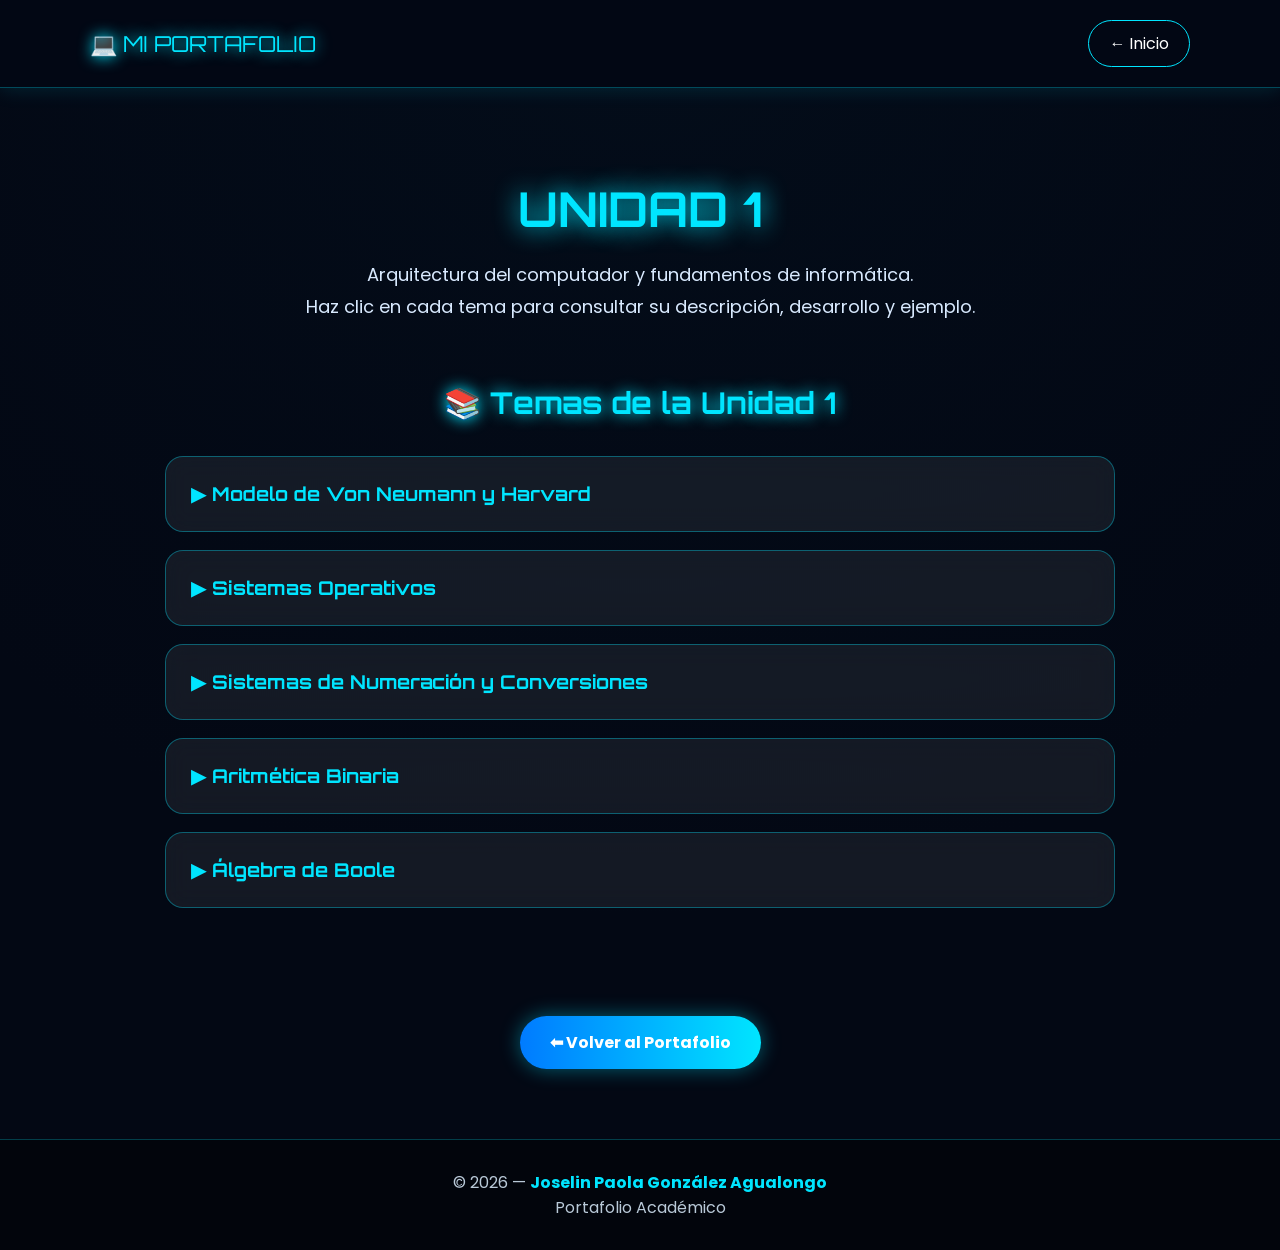
<file: unidad1.html>
<!DOCTYPE html>
<html lang="es">

<head>

<meta charset="UTF-8">

<meta name="viewport" content="width=device-width, initial-scale=1.0">

<title>Unidad 1 | Portafolio Académico</title>

<link href="https://fonts.googleapis.com/css2?family=Orbitron:wght@500;700&family=Poppins:wght@300;400;500;600&display=swap" rel="stylesheet">

<style>

*{
    margin:0;
    padding:0;
    box-sizing:border-box;
}

html{
    scroll-behavior:smooth;
}

body{

    font-family:'Poppins',sans-serif;

    color:white;

    min-height:100vh;

    background:
    linear-gradient(rgba(3,8,20,.90),rgba(3,8,20,.95)),
    radial-gradient(circle at top,#063b52,#030814 65%);

}

/* =========================
   CABECERA
========================= */

header{

    width:100%;

    padding:20px 7%;

    background:rgba(3,8,20,.85);

    border-bottom:1px solid rgba(0,229,255,.3);

    box-shadow:0 0 20px rgba(0,229,255,.15);

    position:sticky;

    top:0;

    z-index:100;

}

nav{

    display:flex;

    justify-content:space-between;

    align-items:center;

}

.logo{

    font-family:'Orbitron',sans-serif;

    font-size:22px;

    color:#00e5ff;

    text-shadow:0 0 15px #00e5ff;

}

.inicio{

    text-decoration:none;

    color:white;

    padding:10px 20px;

    border:1px solid #00e5ff;

    border-radius:25px;

    transition:.3s;

}

.inicio:hover{

    background:#00e5ff;

    color:#031018;

    box-shadow:0 0 20px #00e5ff;

}

/* =========================
   PORTADA
========================= */

.hero{

    text-align:center;

    padding:90px 20px 60px;

}

.hero h1{

    font-family:'Orbitron',sans-serif;

    font-size:48px;

    color:#00e5ff;

    text-shadow:0 0 25px #00e5ff;

    margin-bottom:20px;

}

.hero p{

    max-width:700px;

    margin:auto;

    color:#d9eaff;

    font-size:18px;

    line-height:1.8;

}

/* =========================
   TEMAS
========================= */

.titulo{

    text-align:center;

    font-family:'Orbitron',sans-serif;

    color:#00e5ff;

    font-size:30px;

    margin-bottom:35px;

    text-shadow:0 0 15px #00e5ff;

}

.contenedor{

    width:90%;

    max-width:950px;

    margin:auto;

    padding-bottom:60px;

}

/* =========================
   DESPLEGABLES
========================= */

.tema{

    margin:18px 0;

    padding:20px;

    background:rgba(255,255,255,.07);

    border:1px solid rgba(0,229,255,.35);

    border-radius:18px;

    backdrop-filter:blur(12px);

    transition:.35s;

}

.tema:hover{

    border-color:#00e5ff;

    box-shadow:
    0 0 15px rgba(0,229,255,.25),
    inset 0 0 15px rgba(0,229,255,.05);

}

.tema[open]{

    border-color:#00e5ff;

    box-shadow:0 0 25px rgba(0,229,255,.25);

}

.tema summary{

    cursor:pointer;

    list-style:none;

    font-family:'Orbitron',sans-serif;

    font-size:19px;

    font-weight:bold;

    color:#00e5ff;

    padding:5px;

}

.tema summary::-webkit-details-marker{

    display:none;

}

.tema summary::before{

    content:"▶ ";

    color:#00e5ff;

}

.tema[open] summary::before{

    content:"▼ ";

}

.tema h3{

    color:#00e5ff;

    margin-top:25px;

    margin-bottom:8px;

    font-size:18px;

}

.tema p{

    color:#e7eef5;

    line-height:1.8;

    margin-bottom:10px;

}

.tema ul{

    margin-left:25px;

    line-height:2;

    color:#e7eef5;

}

.tema pre{

    background:#02050c;

    border-left:3px solid #00e5ff;

    padding:18px;

    border-radius:10px;

    color:#65f5ff;

    overflow-x:auto;

    margin-top:10px;

}

/* =========================
   BOTÓN
========================= */

.volver{

    text-align:center;

    padding:30px 20px 70px;

}

.boton{

    display:inline-block;

    text-decoration:none;

    color:white;

    background:linear-gradient(90deg,#007bff,#00e5ff);

    padding:14px 30px;

    border-radius:30px;

    font-weight:bold;

    transition:.3s;

    box-shadow:0 0 20px rgba(0,229,255,.4);

}

.boton:hover{

    transform:scale(1.05);

    box-shadow:0 0 30px #00e5ff;

}

/* =========================
   PIE DE PÁGINA
========================= */

footer{

    text-align:center;

    padding:30px;

    background:#02050c;

    border-top:1px solid rgba(0,229,255,.25);

    color:#b9c9d8;

}

footer strong{

    color:#00e5ff;

}

/* =========================
   CELULAR
========================= */

@media(max-width:600px){

    .hero{

        padding:65px 18px 45px;

    }

    .hero h1{

        font-size:34px;

    }

    .hero p{

        font-size:15px;

    }

    .titulo{

        font-size:24px;

    }

    .tema summary{

        font-size:16px;

    }

    .tema{

        padding:16px;

    }

}

</style>

</head>


<body>


<header>

<nav>

<div class="logo">

💻 MI PORTAFOLIO

</div>

<a class="inicio" href="index.html">

← Inicio

</a>

</nav>

</header>


<section class="hero">

<h1>UNIDAD 1</h1>

<p>

Arquitectura del computador y fundamentos de informática.

<br>

Haz clic en cada tema para consultar su descripción, desarrollo y ejemplo.

</p>

</section>


<section>

<h2 class="titulo">

📚 Temas de la Unidad 1

</h2>


<div class="contenedor">


<!-- TEMA 1 -->

<details class="tema">

<summary>Modelo de Von Neumann y Harvard</summary>

<h3>📖 Descripción</h3>

<p>

Son dos modelos de arquitectura utilizados para organizar los componentes y el funcionamiento de un computador.

</p>

<h3>📝 Desarrollo</h3>

<p>

El modelo de Von Neumann utiliza una memoria única para almacenar tanto las instrucciones como los datos. El procesador obtiene de esa memoria las instrucciones que debe ejecutar y los datos necesarios.

En cambio, la arquitectura Harvard utiliza memorias separadas para las instrucciones y para los datos. Esto permite acceder a ambos de manera independiente y puede mejorar el rendimiento.

</p>

<h3>💡 Ejemplo</h3>

<p>

Un computador personal puede utilizar una arquitectura basada en Von Neumann, mientras que muchos microcontroladores utilizan una arquitectura Harvard.

</p>

</details>


<!-- TEMA 2 -->

<details class="tema">

<summary>Sistemas Operativos</summary>

<h3>📖 Descripción</h3>

<p>

Un sistema operativo es el software principal que administra los recursos de un computador y permite que otros programas funcionen.

</p>

<h3>📝 Desarrollo</h3>

<p>

El sistema operativo administra la memoria, el procesador, los archivos, los dispositivos de entrada y salida y los programas.

También proporciona una interfaz para que el usuario pueda interactuar con el computador.

</p>

<h3>💡 Ejemplo</h3>

<p>

Algunos sistemas operativos conocidos son Windows, Linux, macOS, Android e iOS.

</p>

</details>


<!-- TEMA 3 -->

<details class="tema">

<summary>Sistemas de Numeración y Conversiones</summary>

<h3>📖 Descripción</h3>

<p>

Los sistemas de numeración permiten representar cantidades mediante diferentes símbolos y reglas.

</p>

<h3>📝 Desarrollo</h3>

<p>

En informática se utiliza principalmente el sistema binario, que utiliza los números 0 y 1.

También se utilizan el sistema octal y hexadecimal para representar información de una manera más compacta.

El sistema decimal utiliza diez símbolos, del 0 al 9.

</p>

<h3>💡 Ejemplo</h3>

<p>

Un número decimal puede convertirse a binario.

</p>

<pre>
Decimal:     10

Binario:     1010

Octal:       12

Hexadecimal: A
</pre>

</details>


<!-- TEMA 4 -->

<details class="tema">

<summary>Aritmética Binaria</summary>

<h3>📖 Descripción</h3>

<p>

La aritmética binaria consiste en realizar operaciones matemáticas utilizando solamente los valores 0 y 1.

</p>

<h3>📝 Desarrollo</h3>

<p>

Las operaciones binarias principales son suma, resta, multiplicación y división.

Estas operaciones son fundamentales porque los computadores representan y procesan la información mediante bits.

</p>

<h3>💡 Ejemplo</h3>

<p>

Una suma binaria sencilla:

</p>

<pre>
   1010
 + 0011
 ------
   1101
</pre>

<p>

Por lo tanto:

<strong>1010 + 0011 = 1101</strong>

</p>

</details>


<!-- TEMA 5 -->

<details class="tema">

<summary>Álgebra de Boole</summary>

<h3>📖 Descripción</h3>

<p>

El álgebra de Boole es un sistema matemático utilizado para trabajar con valores lógicos, principalmente 0 y 1.

</p>

<h3>📝 Desarrollo</h3>

<p>

Es muy importante en informática porque permite representar operaciones lógicas y diseñar circuitos digitales.

Sus operadores principales son AND, OR y NOT.

</p>

<h3>💡 Ejemplo</h3>

<pre>
AND

1 AND 1 = 1
1 AND 0 = 0


OR

1 OR 0 = 1
0 OR 0 = 0


NOT

NOT 1 = 0
NOT 0 = 1
</pre>

</details>


</div>

</section>


<div class="volver">

<a href="index.html" class="boton">

⬅ Volver al Portafolio

</a>

</div>


<footer>

<p>

© 2026 — <strong>Joselin Paola González Agualongo</strong>

</p>

<p>

Portafolio Académico

</p>

</footer>


</body>

  </html>
</file>
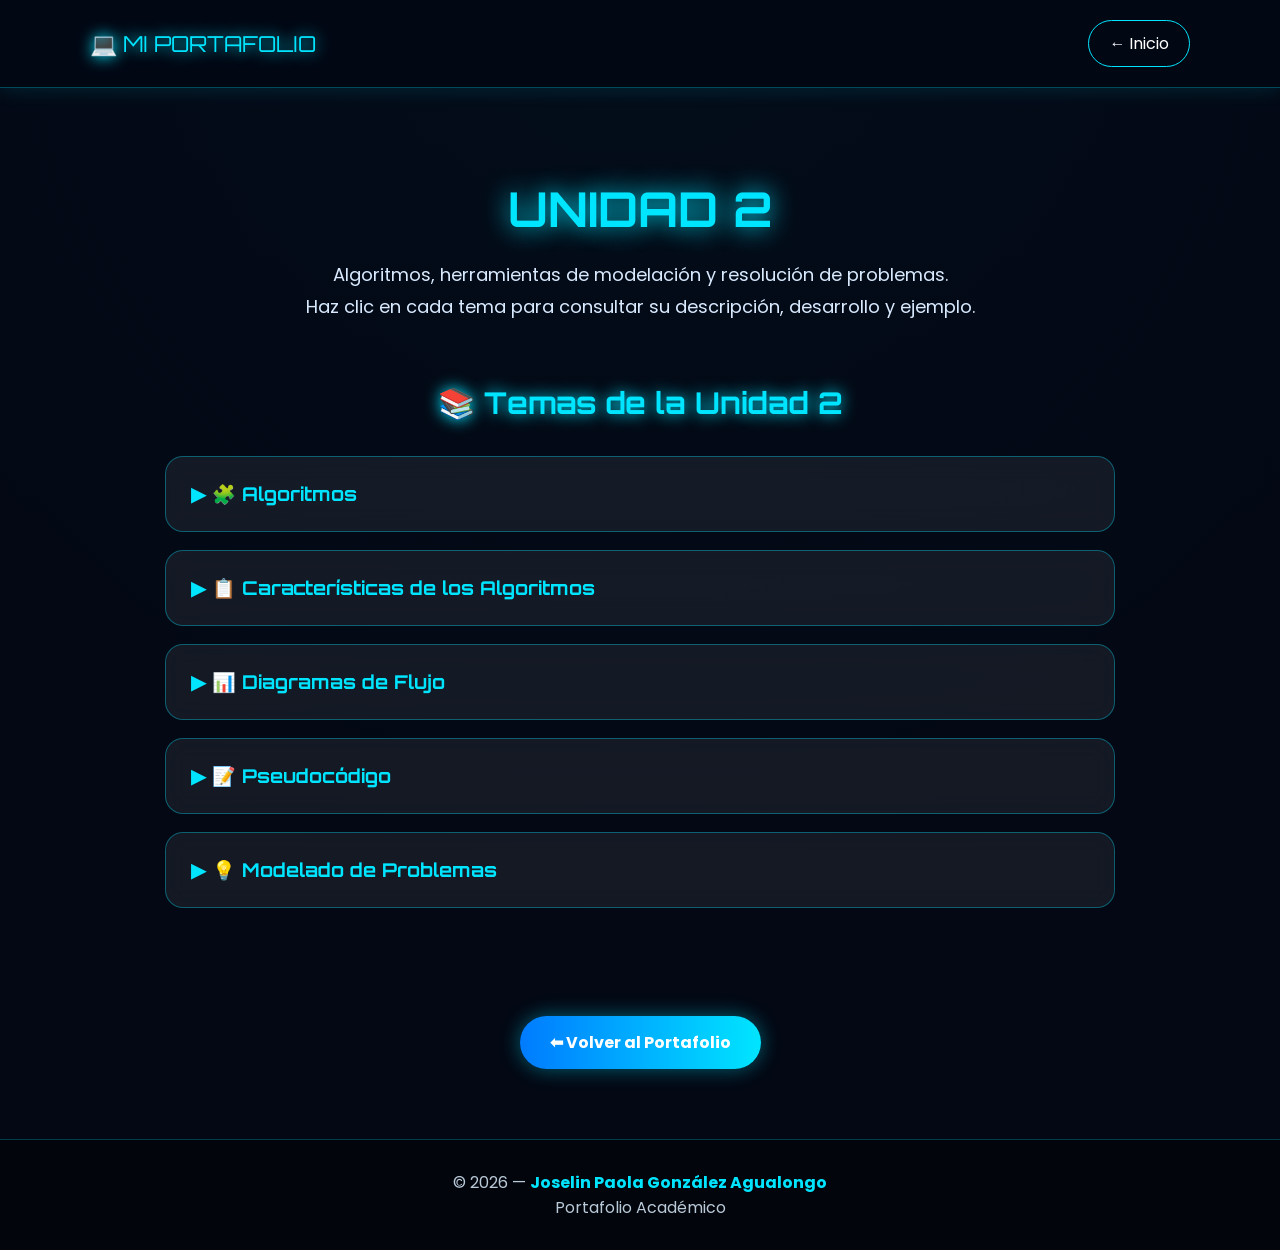
<file: unidad2.html>
<!DOCTYPE html>
<html lang="es">
<head>
<meta charset="UTF-8">
<meta name="viewport" content="width=device-width, initial-scale=1.0">
<title>Unidad 2 | Portafolio Académico</title>
<link href="https://fonts.googleapis.com/css2?family=Orbitron:wght@500;700&family=Poppins:wght@300;400;500;600&display=swap" rel="stylesheet">
<style>
*{margin:0;padding:0;box-sizing:border-box}
html{scroll-behavior:smooth}
body{font-family:'Poppins',sans-serif;color:white;min-height:100vh;background:linear-gradient(rgba(3,8,20,.90),rgba(3,8,20,.95)),radial-gradient(circle at top,#063b52,#030814 65%)}
header{width:100%;padding:20px 7%;background:rgba(3,8,20,.85);border-bottom:1px solid rgba(0,229,255,.3);box-shadow:0 0 20px rgba(0,229,255,.15);position:sticky;top:0;z-index:100}
nav{display:flex;justify-content:space-between;align-items:center}
.logo{font-family:'Orbitron',sans-serif;font-size:22px;color:#00e5ff;text-shadow:0 0 15px #00e5ff}
.inicio{text-decoration:none;color:white;padding:10px 20px;border:1px solid #00e5ff;border-radius:25px;transition:.3s}
.inicio:hover{background:#00e5ff;color:#031018;box-shadow:0 0 20px #00e5ff}
.hero{text-align:center;padding:90px 20px 60px}
.hero h1{font-family:'Orbitron',sans-serif;font-size:48px;color:#00e5ff;text-shadow:0 0 25px #00e5ff;margin-bottom:20px}
.hero p{max-width:700px;margin:auto;color:#d9eaff;font-size:18px;line-height:1.8}
.titulo{text-align:center;font-family:'Orbitron',sans-serif;color:#00e5ff;font-size:30px;margin-bottom:35px;text-shadow:0 0 15px #00e5ff}
.contenedor{width:90%;max-width:950px;margin:auto;padding-bottom:60px}
.tema{margin:18px 0;padding:20px;background:rgba(255,255,255,.07);border:1px solid rgba(0,229,255,.35);border-radius:18px;backdrop-filter:blur(12px);transition:.35s}
.tema:hover,.tema[open]{border-color:#00e5ff;box-shadow:0 0 25px rgba(0,229,255,.25)}
.tema summary{cursor:pointer;list-style:none;font-family:'Orbitron',sans-serif;font-size:19px;font-weight:bold;color:#00e5ff;padding:5px}
.tema summary::-webkit-details-marker{display:none}
.tema summary::before{content:"▶ ";color:#00e5ff}
.tema[open] summary::before{content:"▼ "}
.tema h3{color:#00e5ff;margin-top:25px;margin-bottom:8px;font-size:18px}
.tema p{color:#e7eef5;line-height:1.8;margin-bottom:10px}
.tema ul{margin-left:25px;line-height:2;color:#e7eef5}
.tema pre{background:#02050c;border-left:3px solid #00e5ff;padding:18px;border-radius:10px;color:#65f5ff;overflow-x:auto;margin-top:10px}
.volver{text-align:center;padding:30px 20px 70px}
.boton{display:inline-block;text-decoration:none;color:white;background:linear-gradient(90deg,#007bff,#00e5ff);padding:14px 30px;border-radius:30px;font-weight:bold;transition:.3s;box-shadow:0 0 20px rgba(0,229,255,.4)}
.boton:hover{transform:scale(1.05);box-shadow:0 0 30px #00e5ff}
footer{text-align:center;padding:30px;background:#02050c;border-top:1px solid rgba(0,229,255,.25);color:#b9c9d8}
footer strong{color:#00e5ff}
@media(max-width:600px){.hero{padding:65px 18px 45px}.hero h1{font-size:34px}.hero p{font-size:15px}.titulo{font-size:24px}.tema summary{font-size:16px}.tema{padding:16px}}
</style>
</head>
<body>
<header><nav><div class="logo">💻 MI PORTAFOLIO</div><a class="inicio" href="index.html">← Inicio</a></nav></header>
<section class="hero">
<h1>UNIDAD 2</h1>
<p>Algoritmos, herramientas de modelación y resolución de problemas.<br>Haz clic en cada tema para consultar su descripción, desarrollo y ejemplo.</p>
</section>
<section>
<h2 class="titulo">📚 Temas de la Unidad 2</h2>
<div class="contenedor">

<details class="tema">
<summary>🧩 Algoritmos</summary>
<h3>📖 Descripción</h3><p>Un algoritmo es un conjunto ordenado y finito de pasos que permite resolver un problema o realizar una tarea.</p>
<h3>📝 Desarrollo</h3><p>Para construir un algoritmo primero se identifica el problema, después se determinan los datos de entrada, el proceso y la salida. Los pasos deben seguir una secuencia lógica y terminar después de un número determinado de instrucciones.</p>
<h3>💡 Ejemplo</h3><p>Algoritmo para sumar dos números: 1) leer A, 2) leer B, 3) calcular A + B y 4) mostrar el resultado.</p>
</details>

<details class="tema">
<summary>📋 Características de los Algoritmos</summary>
<h3>📖 Descripción</h3><p>Los algoritmos deben cumplir características que permitan comprenderlos y ejecutarlos correctamente.</p>
<h3>📝 Desarrollo</h3><p>Entre sus características principales están ser precisos, definidos, finitos, ordenados y efectivos. Cada paso debe indicar claramente qué hacer y el algoritmo debe producir un resultado.</p>
<h3>💡 Ejemplo</h3><p>Una receta de cocina es un ejemplo cotidiano: contiene ingredientes de entrada, pasos ordenados y un resultado final.</p>
</details>

<details class="tema">
<summary>📊 Diagramas de Flujo</summary>
<h3>📖 Descripción</h3><p>Un diagrama de flujo representa gráficamente los pasos y decisiones de un algoritmo mediante símbolos.</p>
<h3>📝 Desarrollo</h3><p>Los símbolos más usados son el óvalo para inicio y fin, el rectángulo para procesos, el paralelogramo para entrada o salida y el rombo para decisiones. Las flechas indican el orden del proceso.</p>
<h3>💡 Ejemplo</h3><p>Para saber si un número es positivo: Inicio → Leer número → ¿número > 0? → Sí: mostrar 'positivo' → No: mostrar 'no positivo' → Fin.</p>
</details>

<details class="tema">
<summary>📝 Pseudocódigo</summary>
<h3>📖 Descripción</h3><p>El pseudocódigo permite escribir un algoritmo con palabras sencillas y estructuras parecidas a las de un programa, sin depender de un lenguaje específico.</p>
<h3>📝 Desarrollo</h3><p>Sirve para planificar una solución antes de programarla. Permite concentrarse en la lógica del problema sin preocuparse todavía por la sintaxis de Python, Java u otro lenguaje.</p>
<h3>💡 Ejemplo</h3><p>Pseudocódigo para saber si una persona es mayor de edad: Leer edad; Si edad >= 18 entonces mostrar 'Mayor de edad'; si no, mostrar 'Menor de edad'; Fin.</p>
</details>

<details class="tema">
<summary>💡 Modelado de Problemas</summary>
<h3>📖 Descripción</h3><p>Modelar un problema significa analizarlo y representarlo de manera organizada para encontrar una solución.</p>
<h3>📝 Desarrollo</h3><p>Primero se identifica qué se necesita resolver. Luego se determinan las entradas, el procesamiento y las salidas. Finalmente se diseña un algoritmo, diagrama o pseudocódigo que represente la solución.</p>
<h3>💡 Ejemplo</h3><p>Para calcular el promedio de tres notas: entradas = nota1, nota2 y nota3; proceso = (nota1 + nota2 + nota3) / 3; salida = promedio.</p>
</details>

</div>
</section>
<div class="volver"><a href="index.html" class="boton">⬅ Volver al Portafolio</a></div>
<footer><p>© 2026 — <strong>Joselin Paola González Agualongo</strong></p><p>Portafolio Académico</p></footer>
</body>
</html>
</file>
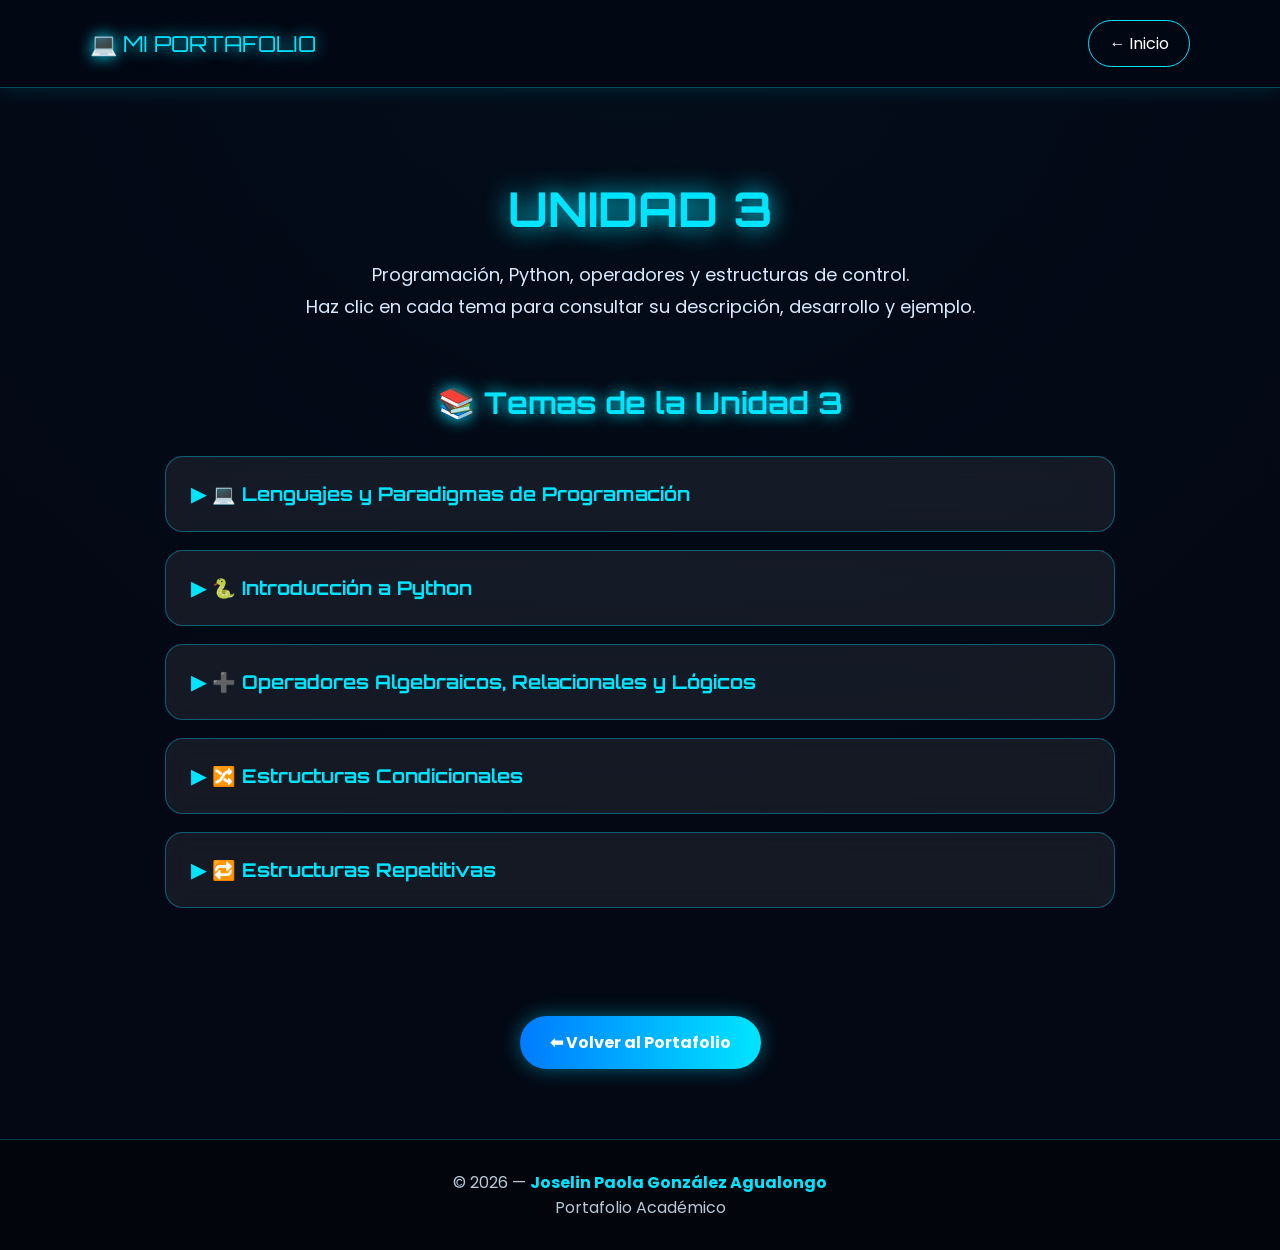
<file: unidad3.html>
<!DOCTYPE html>
<html lang="es">
<head>
<meta charset="UTF-8">
<meta name="viewport" content="width=device-width, initial-scale=1.0">
<title>Unidad 3 | Portafolio Académico</title>
<link href="https://fonts.googleapis.com/css2?family=Orbitron:wght@500;700&family=Poppins:wght@300;400;500;600&display=swap" rel="stylesheet">
<style>
*{margin:0;padding:0;box-sizing:border-box}
html{scroll-behavior:smooth}
body{font-family:'Poppins',sans-serif;color:white;min-height:100vh;background:linear-gradient(rgba(3,8,20,.90),rgba(3,8,20,.95)),radial-gradient(circle at top,#063b52,#030814 65%)}
header{width:100%;padding:20px 7%;background:rgba(3,8,20,.85);border-bottom:1px solid rgba(0,229,255,.3);box-shadow:0 0 20px rgba(0,229,255,.15);position:sticky;top:0;z-index:100}
nav{display:flex;justify-content:space-between;align-items:center}
.logo{font-family:'Orbitron',sans-serif;font-size:22px;color:#00e5ff;text-shadow:0 0 15px #00e5ff}
.inicio{text-decoration:none;color:white;padding:10px 20px;border:1px solid #00e5ff;border-radius:25px;transition:.3s}
.inicio:hover{background:#00e5ff;color:#031018;box-shadow:0 0 20px #00e5ff}
.hero{text-align:center;padding:90px 20px 60px}
.hero h1{font-family:'Orbitron',sans-serif;font-size:48px;color:#00e5ff;text-shadow:0 0 25px #00e5ff;margin-bottom:20px}
.hero p{max-width:700px;margin:auto;color:#d9eaff;font-size:18px;line-height:1.8}
.titulo{text-align:center;font-family:'Orbitron',sans-serif;color:#00e5ff;font-size:30px;margin-bottom:35px;text-shadow:0 0 15px #00e5ff}
.contenedor{width:90%;max-width:950px;margin:auto;padding-bottom:60px}
.tema{margin:18px 0;padding:20px;background:rgba(255,255,255,.07);border:1px solid rgba(0,229,255,.35);border-radius:18px;backdrop-filter:blur(12px);transition:.35s}
.tema:hover,.tema[open]{border-color:#00e5ff;box-shadow:0 0 25px rgba(0,229,255,.25)}
.tema summary{cursor:pointer;list-style:none;font-family:'Orbitron',sans-serif;font-size:19px;font-weight:bold;color:#00e5ff;padding:5px}
.tema summary::-webkit-details-marker{display:none}
.tema summary::before{content:"▶ ";color:#00e5ff}
.tema[open] summary::before{content:"▼ "}
.tema h3{color:#00e5ff;margin-top:25px;margin-bottom:8px;font-size:18px}
.tema p{color:#e7eef5;line-height:1.8;margin-bottom:10px}
.tema ul{margin-left:25px;line-height:2;color:#e7eef5}
.tema pre{background:#02050c;border-left:3px solid #00e5ff;padding:18px;border-radius:10px;color:#65f5ff;overflow-x:auto;margin-top:10px}
.volver{text-align:center;padding:30px 20px 70px}
.boton{display:inline-block;text-decoration:none;color:white;background:linear-gradient(90deg,#007bff,#00e5ff);padding:14px 30px;border-radius:30px;font-weight:bold;transition:.3s;box-shadow:0 0 20px rgba(0,229,255,.4)}
.boton:hover{transform:scale(1.05);box-shadow:0 0 30px #00e5ff}
footer{text-align:center;padding:30px;background:#02050c;border-top:1px solid rgba(0,229,255,.25);color:#b9c9d8}
footer strong{color:#00e5ff}
@media(max-width:600px){.hero{padding:65px 18px 45px}.hero h1{font-size:34px}.hero p{font-size:15px}.titulo{font-size:24px}.tema summary{font-size:16px}.tema{padding:16px}}
</style>
</head>
<body>
<header><nav><div class="logo">💻 MI PORTAFOLIO</div><a class="inicio" href="index.html">← Inicio</a></nav></header>
<section class="hero">
<h1>UNIDAD 3</h1>
<p>Programación, Python, operadores y estructuras de control.<br>Haz clic en cada tema para consultar su descripción, desarrollo y ejemplo.</p>
</section>
<section>
<h2 class="titulo">📚 Temas de la Unidad 3</h2>
<div class="contenedor">

<details class="tema">
<summary>💻 Lenguajes y Paradigmas de Programación</summary>
<h3>📖 Descripción</h3><p>Los lenguajes de programación permiten escribir instrucciones para crear software, mientras que los paradigmas son formas de organizar y pensar las soluciones.</p>
<h3>📝 Desarrollo</h3><p>Existen paradigmas como el estructurado, orientado a objetos, funcional y lógico. Un mismo lenguaje puede soportar más de un paradigma y ofrecer distintas formas de resolver un problema.</p>
<h3>💡 Ejemplo</h3><p>Python es multiparadigma: permite escribir programas estructurados y también crear clases y objetos mediante programación orientada a objetos.</p>
</details>

<details class="tema">
<summary>🐍 Introducción a Python</summary>
<h3>📖 Descripción</h3><p>Python es un lenguaje de alto nivel conocido por su sintaxis clara y por ser utilizado en muchas áreas de la tecnología.</p>
<h3>📝 Desarrollo</h3><p>Se emplea en desarrollo web, automatización, análisis de datos, inteligencia artificial y educación. Su sintaxis permite comenzar a programar con instrucciones relativamente sencillas.</p>
<h3>💡 Ejemplo</h3><p>Un primer programa en Python puede mostrar un mensaje usando: print('Hola Mundo').</p>
</details>

<details class="tema">
<summary>➕ Operadores Algebraicos, Relacionales y Lógicos</summary>
<h3>📖 Descripción</h3><p>Los operadores permiten realizar cálculos, comparar valores y combinar condiciones dentro de un programa.</p>
<h3>📝 Desarrollo</h3><p>Los operadores algebraicos o aritméticos incluyen +, -, *, /, %, // y **. Los relacionales permiten comparar valores como ==, !=, >, <, >= y <=. Los lógicos incluyen and, or y not.</p>
<h3>💡 Ejemplo</h3><p>Si a = 10 y b = 5, entonces a + b produce 15, a > b produce True y a > 5 and b < 10 también produce True.</p>
</details>

<details class="tema">
<summary>🔀 Estructuras Condicionales</summary>
<h3>📖 Descripción</h3><p>Las estructuras condicionales permiten que un programa tome decisiones según se cumplan o no determinadas condiciones.</p>
<h3>📝 Desarrollo</h3><p>En Python se utilizan principalmente if, elif y else. El programa evalúa una condición y ejecuta el bloque correspondiente.</p>
<h3>💡 Ejemplo</h3><p>Para determinar la mayoría de edad: if edad >= 18: mostrar 'Mayor de edad'; else: mostrar 'Menor de edad'.</p>
</details>

<details class="tema">
<summary>🔁 Estructuras Repetitivas</summary>
<h3>📖 Descripción</h3><p>Las estructuras repetitivas permiten ejecutar varias veces un conjunto de instrucciones.</p>
<h3>📝 Desarrollo</h3><p>En Python las más utilizadas son for y while. for suele utilizarse cuando se conoce o recorre una cantidad de elementos, mientras que while repite mientras una condición sea verdadera.</p>
<h3>💡 Ejemplo</h3><p>Con for i in range(5), el programa puede recorrer los valores 0, 1, 2, 3 y 4 y mostrar cada uno.</p>
</details>

</div>
</section>
<div class="volver"><a href="index.html" class="boton">⬅ Volver al Portafolio</a></div>
<footer><p>© 2026 — <strong>Joselin Paola González Agualongo</strong></p><p>Portafolio Académico</p></footer>
</body>
    </html>
</file>
